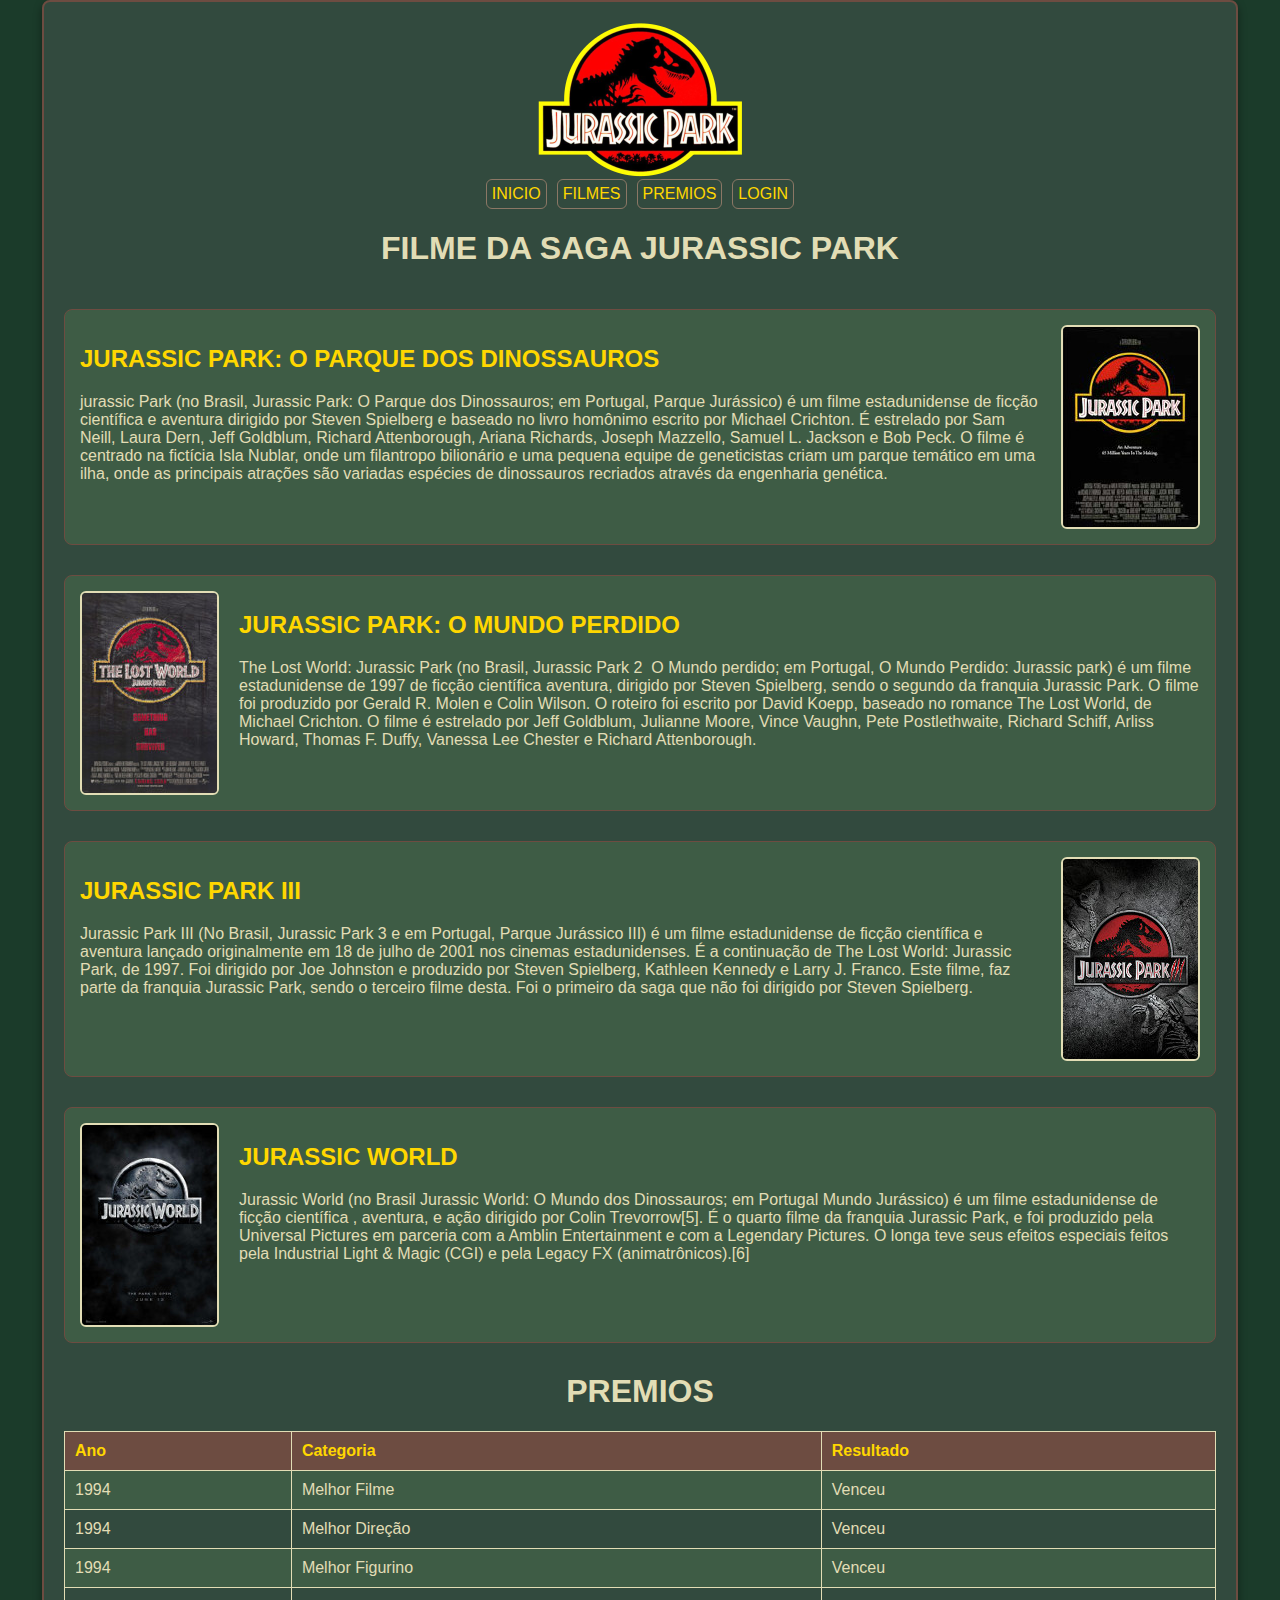
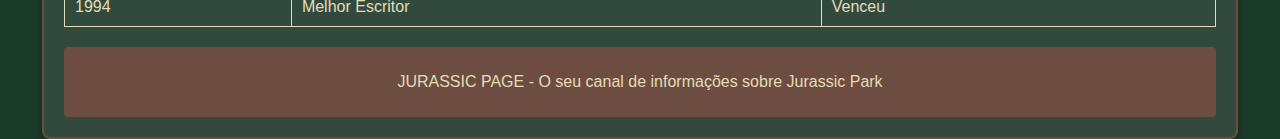
<file: index.html>
<!DOCTYPE html>
<html lang="en">
<head>
    <meta charset="UTF-8">
    <meta name="viewport" content="width=device-width, initial-scale=1.0">
    <link rel="stylesheet" href="folha.css">
    <title>JURASSIC PARK</title>
</head>
<body>

<div id="corpo">
    <header id="cabecalho">
        <img src="jp_topoLogotipo.png" alt="">
        <nav id="links">
            <div class="botao"><a href="index.html">INICIO</a></div>
            <div class="botao"><a href="#filmes">FILMES</a></div>
            <div class="botao"><a href="#premios">PREMIOS</a></div>
            <div class="botao"><a href="login.html">LOGIN</a></div>
        </nav>
        <h1>FILME DA SAGA JURASSIC PARK</h1>
    </header>
    
    <main>
        <section class="caixa_filmes" id="filmes"> 
            <img src="jp_posterFilme_JurassicPark1.jpg" alt="">
            <div class="texto_base">
                <h2>JURASSIC PARK: O PARQUE DOS DINOSSAUROS</h2>
                <p>jurassic Park (no Brasil, Jurassic Park: O Parque dos Dinossauros; em Portugal, Parque Jurássico) é um
                filme estadunidense de ficção científica e aventura dirigido por Steven Spielberg e baseado no livro
                homônimo escrito por Michael Crichton.
                É estrelado por Sam Neill, Laura Dern, Jeff Goldblum, Richard Attenborough, Ariana Richards, Joseph
                Mazzello, Samuel L. Jackson e Bob Peck. O filme é centrado na fictícia Isla Nublar, onde um filantropo
                bilionário e uma pequena equipe de geneticistas criam um parque temático em uma ilha, onde as principais
                atrações são variadas espécies de dinossauros recriados através da engenharia genética.
            </p> </div>
        </section>

        <section class="caixa_filmes_esquerda"> 
            <img src="jp_posterFilme_JurassicPark2.jpg" alt="">
             <div class="texto_base">
                <h2>JURASSIC PARK: O MUNDO PERDIDO</h2>
                <p>The Lost World: Jurassic Park (no Brasil, Jurassic Park 2 ­ O Mundo perdido; em Portugal, O Mundo
                Perdido: Jurassic park) é um filme estadunidense de 1997 de ficção científica aventura, dirigido por Steven
                Spielberg, sendo o segundo da franquia Jurassic Park.
                O filme foi produzido por Gerald R. Molen e Colin Wilson. O roteiro foi escrito por David Koepp, baseado
                no romance The Lost World, de Michael Crichton. O filme é estrelado por Jeff Goldblum, Julianne Moore,
                Vince Vaughn, Pete Postlethwaite, Richard Schiff, Arliss Howard, Thomas F. Duffy, Vanessa Lee Chester e
                Richard Attenborough.
            </p></div>
        </section>

        <section class="caixa_filmes">     
            <img src="jp_posterFilme_JurassicPark3.jpg" alt="">
             <div class="texto_base">
                <h2>JURASSIC PARK III</h2>
                <p> Jurassic Park III (No Brasil, Jurassic Park 3 e em Portugal, Parque Jurássico III) é um filme estadunidense de
                ficção científica e aventura lançado originalmente em 18 de julho de 2001 nos cinemas estadunidenses.
                É a continuação de The Lost World: Jurassic Park, de 1997. Foi dirigido por Joe Johnston e produzido por
                Steven Spielberg, Kathleen Kennedy e Larry J. Franco. Este filme, faz parte da franquia Jurassic Park, sendo
                o terceiro filme desta. Foi o primeiro da saga que não foi dirigido por Steven Spielberg.  
            </p> </div>
        </section>

        <section class="caixa_filmes_esquerda"> 
            <img src="jp_posterFilme_JurassicPark4.jpg" alt="">
             <div class="texto_base">
                <h2>JURASSIC WORLD</h2>
                <p>Jurassic World (no Brasil Jurassic World: O Mundo dos Dinossauros; em Portugal Mundo Jurássico) é um
                filme estadunidense de ficção científica , aventura, e ação dirigido por Colin Trevorrow[5].
                É o quarto filme da franquia Jurassic Park, e foi produzido pela Universal Pictures em parceria com a
                Amblin Entertainment e com a Legendary Pictures. O longa teve seus efeitos especiais feitos pela Industrial
                Light & Magic (CGI) e pela Legacy FX (animatrônicos).[6] 
            </p> </div>
        </section>

        <section id="premios">
            <h1>PREMIOS</h1>
            <table>
                <thead>
                    <tr>
                        <th>Ano</th>
                        <th>Categoria</th>
                        <th>Resultado</th>
                    </tr>
                </thead>
                <tbody>
                    <tr>
                        <td>1994</td>
                        <td>Melhor Filme</td>
                        <td>Venceu</td>
                    </tr>
                    <tr>
                        <td>1994</td>
                        <td>Melhor Direção</td>
                        <td>Venceu</td>
                    </tr>
                    <tr>
                        <td>1994</td>
                        <td>Melhor Figurino</td>
                        <td>Venceu</td>
                    </tr>
                    <tr>
                        <td>1994</td>
                        <td>Melhor Escritor</td>
                        <td>Venceu</td>
                    </tr>
                </tbody>
            </table>
        </section>
    </main>
   
    <footer id="rodape">
        <p>JURASSIC PAGE - O seu canal de informações sobre Jurassic Park</p>
    </footer>
</div>

</body>
</html>
</file>
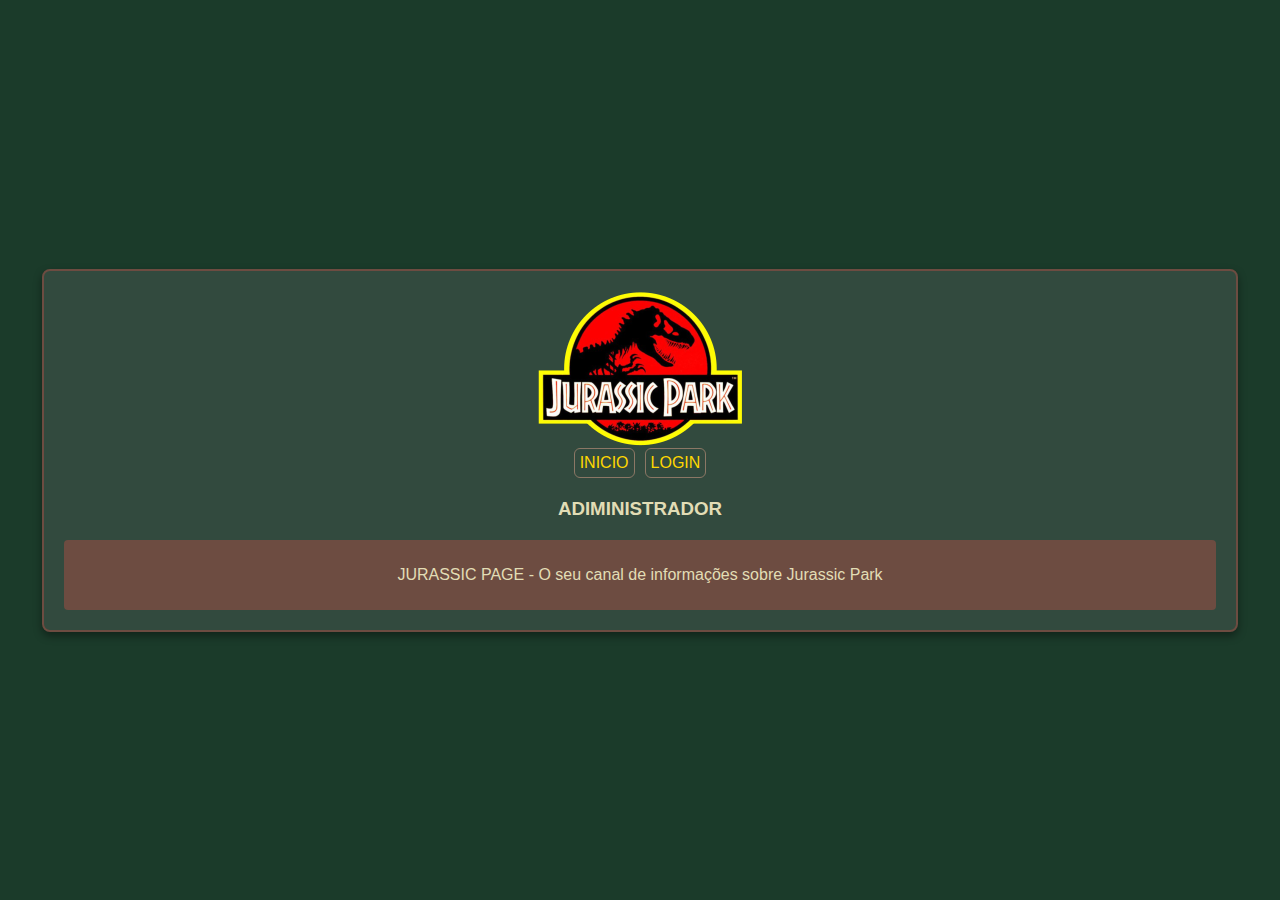
<file: admin.html>
<!DOCTYPE html>
<html lang="en">
<head>
    <meta charset="UTF-8">
    <meta name="viewport" content="width=device-width, initial-scale=1.0">
    <link rel="stylesheet" href="folha.css">
    <title>Admin</title>
</head>
<body>

<div id="corpo">
    <header id="cabecalho">
        <img src="jp_topoLogotipo.png" alt="">
        <nav id="links">
            <div class="botao"><a href="index.html">INICIO</a></div>
            <div class="botao"><a href="login.html">LOGIN</a></div>
        </nav>
    </header>

    <main>
        <h3>ADIMINISTRADOR</h3>
       
    </main>

    <footer id="rodape">
        <p>JURASSIC PAGE - O seu canal de informações sobre Jurassic Park</p>
    </footer>
</div>

</body>
</html>
</file>
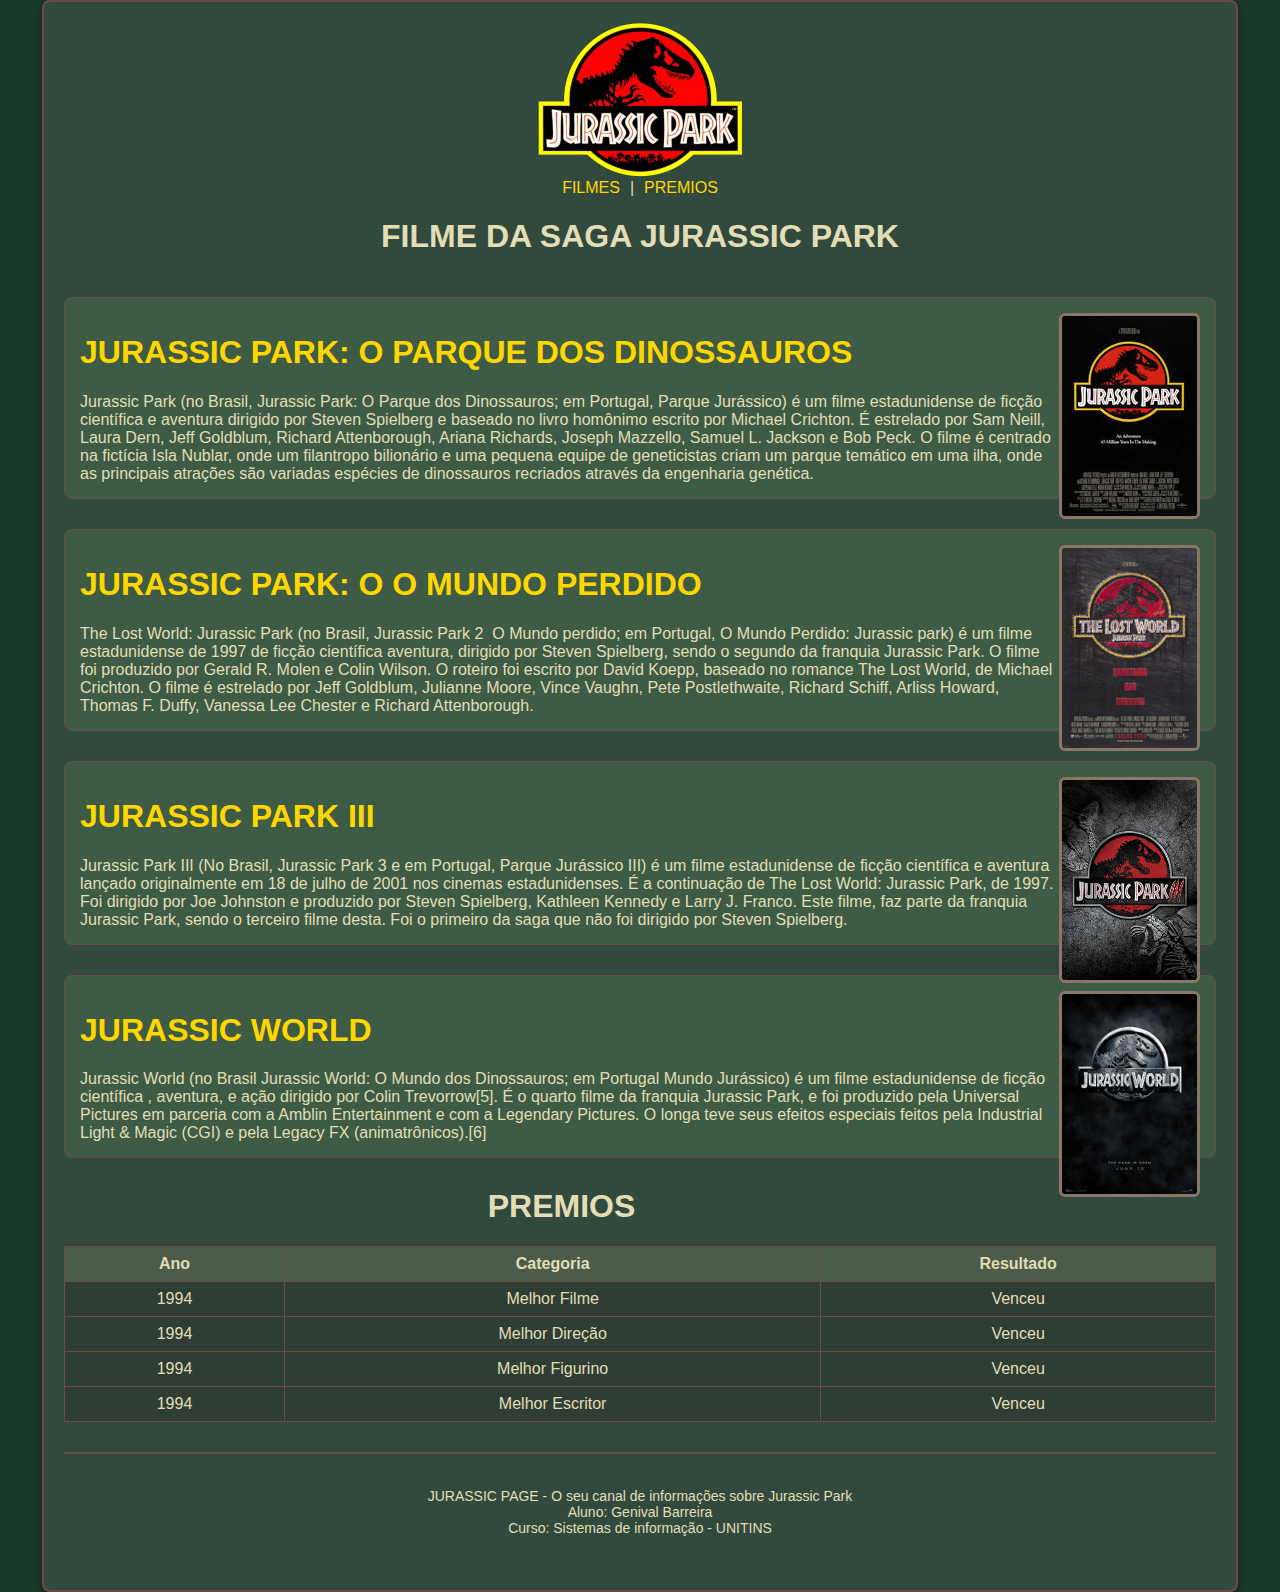
<file: genival_aula0209.html>
<!DOCTYPE html>
<html lang="en">
<head>
    <meta charset="UTF-8">
    <meta name="viewport" content="width=device-width, initial-scale=1.0">
    <link rel="stylesheet" href="folha0209.css">

    <title>atv </title>
</head>
<body>

<div id="corpo">
    <div id="cabecalho">
    <img src="jp_topoLogotipo.png" alt="" srcset="">
    <span><a href="#filmes">FILMES</a>|<a href="#premios">PREMIOS</a></span>
    <h1>FILME DA SAGA JURASSIC PARK</h1>

    </div>
    
    
    <div class="caixa_filmes"> 
    <img src="jp_posterFilme_JurassicPark1.jpg" alt="" srcset="">
    <h1>JURASSIC PARK: O PARQUE DOS DINOSSAUROS</h1>
        <p>Jurassic Park (no Brasil, Jurassic Park: O Parque dos Dinossauros; em Portugal, Parque Jurássico) é um
            filme estadunidense de ficção científica e aventura dirigido por Steven Spielberg e baseado no livro
            homônimo escrito por Michael Crichton.
            É estrelado por Sam Neill, Laura Dern, Jeff Goldblum, Richard Attenborough, Ariana Richards, Joseph
            Mazzello, Samuel L. Jackson e Bob Peck. O filme é centrado na fictícia Isla Nublar, onde um filantropo
            bilionário e uma pequena equipe de geneticistas criam um parque temático em uma ilha, onde as principais
            atrações são variadas espécies de dinossauros recriados através da engenharia genética.
        </p>
    </div>

    <div class="caixa_filmes"> 
    <img src="jp_posterFilme_JurassicPark2.jpg" alt="" srcset="">
    <h1>JURASSIC PARK: O O MUNDO PERDIDO</h1>
        <p>The Lost World: Jurassic Park (no Brasil, Jurassic Park 2 ­ O Mundo perdido; em Portugal, O Mundo
            Perdido: Jurassic park) é um filme estadunidense de 1997 de ficção científica aventura, dirigido por Steven
            Spielberg, sendo o segundo da franquia Jurassic Park.
            O filme foi produzido por Gerald R. Molen e Colin Wilson. O roteiro foi escrito por David Koepp, baseado
            no romance The Lost World, de Michael Crichton. O filme é estrelado por Jeff Goldblum, Julianne Moore,
            Vince Vaughn, Pete Postlethwaite, Richard Schiff, Arliss Howard, Thomas F. Duffy, Vanessa Lee Chester e
            Richard Attenborough.
        </p>
    </div>


    <div class="caixa_filmes">     
    <img src="jp_posterFilme_JurassicPark3.jpg" alt="" srcset="">
    <h1>JURASSIC PARK III</h1>
        <p>Jurassic Park III (No Brasil, Jurassic Park 3 e em Portugal, Parque Jurássico III) é um filme estadunidense de
            ficção científica e aventura lançado originalmente em 18 de julho de 2001 nos cinemas estadunidenses.
            É a continuação de The Lost World: Jurassic Park, de 1997. Foi dirigido por Joe Johnston e produzido por
            Steven Spielberg, Kathleen Kennedy e Larry J. Franco. Este filme, faz parte da franquia Jurassic Park, sendo
            o terceiro filme desta. Foi o primeiro da saga que não foi dirigido por Steven Spielberg.            
        </p>
    </div>

    <div class="caixa_filmes"> 
    <img src="jp_posterFilme_JurassicPark4.jpg" alt="" srcset="">
    <h1>JURASSIC WORLD</h1>
        <p>Jurassic World (no Brasil Jurassic World: O Mundo dos Dinossauros; em Portugal Mundo Jurássico) é um
            filme estadunidense de ficção científica , aventura, e ação dirigido por Colin Trevorrow[5].
            É o quarto filme da franquia Jurassic Park, e foi produzido pela Universal Pictures em parceria com a
            Amblin Entertainment e com a Legendary Pictures. O longa teve seus efeitos especiais feitos pela Industrial
            Light & Magic (CGI) e pela Legacy FX (animatrônicos).[6]                        
        </p>
    </div>
    

        
    <div id="premios">
        <table>
            <tr>
                <h1>PREMIOS</h1>
            </tr>
            <tr>
                <th>Ano</th>
                <th>Categoria</th>
                <th>Resultado</th>
            </tr>
            <tr>
                <td>1994</td>
                <td>Melhor Filme</td>
                <td>Venceu</td>
            </tr>
            <tr>
                <td>1994</td>
                <td>Melhor Direção</td>
                <td>Venceu</td>
            </tr>
            <tr>
                <td>1994</td>
                <td>Melhor Figurino</td>
                <td>Venceu</td>
            </tr>
            <tr>
                <td>1994</td>
                <td>Melhor Escritor</td>
                <td>Venceu</td>
            </tr>
            

        </table>
    </div>

    <footer id="rodape">
        <p>JURASSIC PAGE - O seu canal de informações sobre Jurassic Park <br>
            Aluno: Genival Barreira<br>
            Curso: Sistemas de informação - UNITINS
        </p>
    </footer>
    
</div>

</body>
</html>
</file>
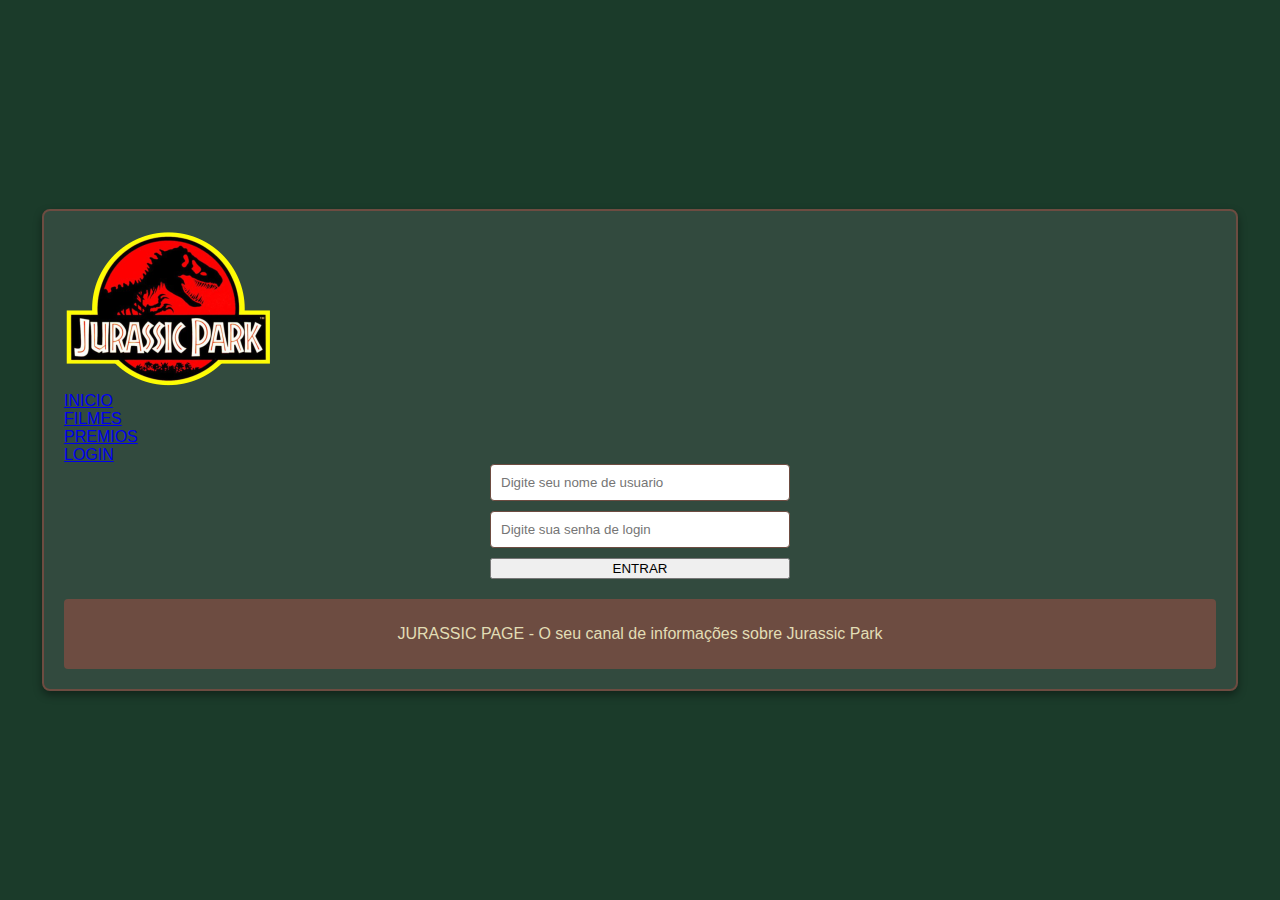
<file: login.html>
<!DOCTYPE html>
<html lang="en">
<head>
    <meta charset="UTF-8">
    <meta name="viewport" content="width=device-width, initial-scale=1.0">
    <link rel="stylesheet" href="folha.css">

    <title>atv </title>
</head>
<body>

<div id="corpo">
    <div id="cabecalho">
    <img src="jp_topoLogotipo.png" alt="" srcset="">
    <div id="links">
        <div class="botao"><a href="index.html">INICIO</a></div>
        <div class="botao"><a href="#filmes">FILMES</a></div>
        <div class="botao"><a href="#premios">PREMIOS</a></div>
        <div class="botao"><a href="login.html">LOGIN</a></div>
    </div>
    </div>

    <div id="login">
    <form action="admin.html" id="formulario">
        <input type="text" id="usuario" name="usuario" placeholder="Digite seu nome de usuario" class="campo">
        <input type="password" id="senha" name="senha" placeholder="Digite sua senha de login" class="campo">
        <input type="submit" id="eviar" name="enviar" value="ENTRAR" id="enviar">    
    </form>
    </div>


    



  
    
    
    
    <footer id="rodape">
        <p>JURASSIC PAGE - O seu canal de informações sobre Jurassic Park  </p>
    </footer>  
</div>
 
</body>
</html>
</file>
<file: folha.css>
body {
    display: flex;
    justify-content: center;
    align-items: center;
    min-height: 100vh;
    margin: 0;
    background-color: #1b3b2a; 
    color: #e2ddb5; 
    font-family: 'Arial', sans-serif;
}

#corpo {
    min-height: 100%;
    width: 90%;
    max-width: 1200px;
    background-color: #324a3e; 
    padding: 20px;
    box-shadow: 0 4px 8px rgba(0, 0, 0, 0.4);
    border-radius: 8px;
    border: 2px solid #6d4c41; 
}

header {
    display: flex;
    flex-direction: column;
    align-items: center;
    margin-bottom: 20px;
    text-align: center;
}

nav {
    display: flex;
    justify-content: space-around;
    align-items: center;
    gap: 10px;   
}

nav .botao {
    border-radius: 6px;
    border: 1px solid #8b7765; 
    padding: 5px;
}

nav .botao a {
    text-decoration: none;
    color: #ffd700; 
}

nav .botao a:hover {
    background-color: #3e5c45;
    color: #b8860b;
}

h1 {
    color: #e2ddb5; 
}

h2 {
    color: #ffd700;
}

.caixa_filmes {
    flex-direction: row-reverse;
    display: flex;
    min-width: 400px;
    margin-bottom: 30px;
    padding: 15px;
    border: 1px solid #6d4c41;
    border-radius: 8px;
    background-color: #3e5c45;
    color: #e2ddb5;
}

.caixa_filmes img {
    max-width: 85%;
    height: auto;
    margin-left: 20px;
    border-radius: 6px;
    border: 2px solid #e2ddb5;
}

.caixa_filmes_esquerda {
    display: flex;
    min-width: 400px;
    margin-bottom: 30px;
    padding: 15px;
    border: 1px solid #6d4c41;
    border-radius: 8px;
    background-color: #3e5c45;
    color: #e2ddb5;
}

.caixa_filmes_esquerda img {
    max-width: 85%;
    height: auto;
    margin-right: 20px; 
    border-radius: 6px;
    border: 2px solid #e2ddb5;
}
texto_base{
    display: flex;
    flex-direction: colum;
}

#login {
    display: flex;
    justify-content: center;
}

#formulario {
    display: flex;
    flex-direction: column;
    width: 300px;
}

.campo {
    margin-bottom: 10px;
    padding: 10px;
    border-radius: 4px;
    border: 1px solid #6d4c41;
}

#enviar {
    padding: 10px;
    background-color: #3e5c45;
    color: #ffd700;
    border-radius: 4px;
    border: 1px solid #8b7765;
    cursor: pointer;
}

#enviar:hover {
    background-color: #8b7765;
    color: #e2ddb5;
}

table {
    width: 100%;
    border-collapse: collapse;
    margin-bottom: 20px;
}

table th, table td {
    border: 1px solid #e2ddb5;
    padding: 10px;
    text-align: left;
}

thead {
    background-color: #6d4c41;
    color: #ffd700;
}

tbody tr:nth-child(odd) {
    background-color: #3e5c45;
}

#rodape {
    text-align: center;
    padding: 10px;
    background-color: #6d4c41;
    color: #e2ddb5;
    border-radius: 4px;
    margin-top: 20px;
}

h3{
    text-align: center;
}
h1{
    text-align: center;
}
</file>
<file: folha0209.css>
body {
    display: flex;
    justify-content: center;
    align-items: center;
    min-height: 100vh;
    margin: 0;
    background-color: #1b3b2a; 
    color: #e2ddb5; 
    font-family: 'Arial', sans-serif;
}


#corpo {
    width: 90%;
    max-width: 1200px;
    background-color: #324a3e; 
    padding: 20px;
    box-shadow: 0 4px 8px rgba(0, 0, 0, 0.4);
    border-radius: 8px;
    border: 2px solid #6d4c41; 
}

#cabecalho {
    display: flex;
    flex-direction: column;
    align-items: center;
    margin-bottom: 20px;
    text-align: center;
}

#cabecalho span a {
    text-decoration: none;
    margin: 0 10px;
    color: #ffd700; 
}

#cabecalho span a:hover {
    color: #b8860b;
}

#cabecalho h1 {
    color: #e2ddb5; 
}

.caixa_filmes {
    margin-bottom: 30px;
    padding: 15px;
    border: 1px solid #6d4c41;
    border-radius: 8px;
    background-color: #3e5c45; 
    color: #e2ddb5;
}

.caixa_filmes img {
    float: right;
    margin-left: auto;
    border-radius: 6px;
    border: 3px solid #8b7765; 
}

.caixa_filmes h1 {
    color: #ffd700; 
}

.caixa_filmes p {
    flex: 1;
    margin: 0;
    padding-right: 30px;
    margin-right: 30px;
    color: #e2ddb5; 
}

#premios {
    margin-top: 30px;
    text-align: center;
}

#premios table {
    width: 100%;
    border-collapse: collapse; 
    background-color: #2f3e34;
    color: #e2ddb5;
}

#premios th, #premios td {
    border: 1px solid #6d4c41; 
    padding: 8px;
}

#premios th {
    background-color: #4c5c4a;
}


#rodape {
    text-align: center;
    background-color: #324a3e; /* Mesma cor do fundo das caixas de filmes */
    padding: 20px;
    border-top: 2px solid #6d4c41; /* Similar à borda do corpo */
    color: #e2ddb5; /* Mesma cor do texto principal */
    font-size: 14px;
    margin-top: 30px;
    border-radius: 0 0 8px 8px; /* Para fazer o rodapé combinar com o corpo */
}
</file>
